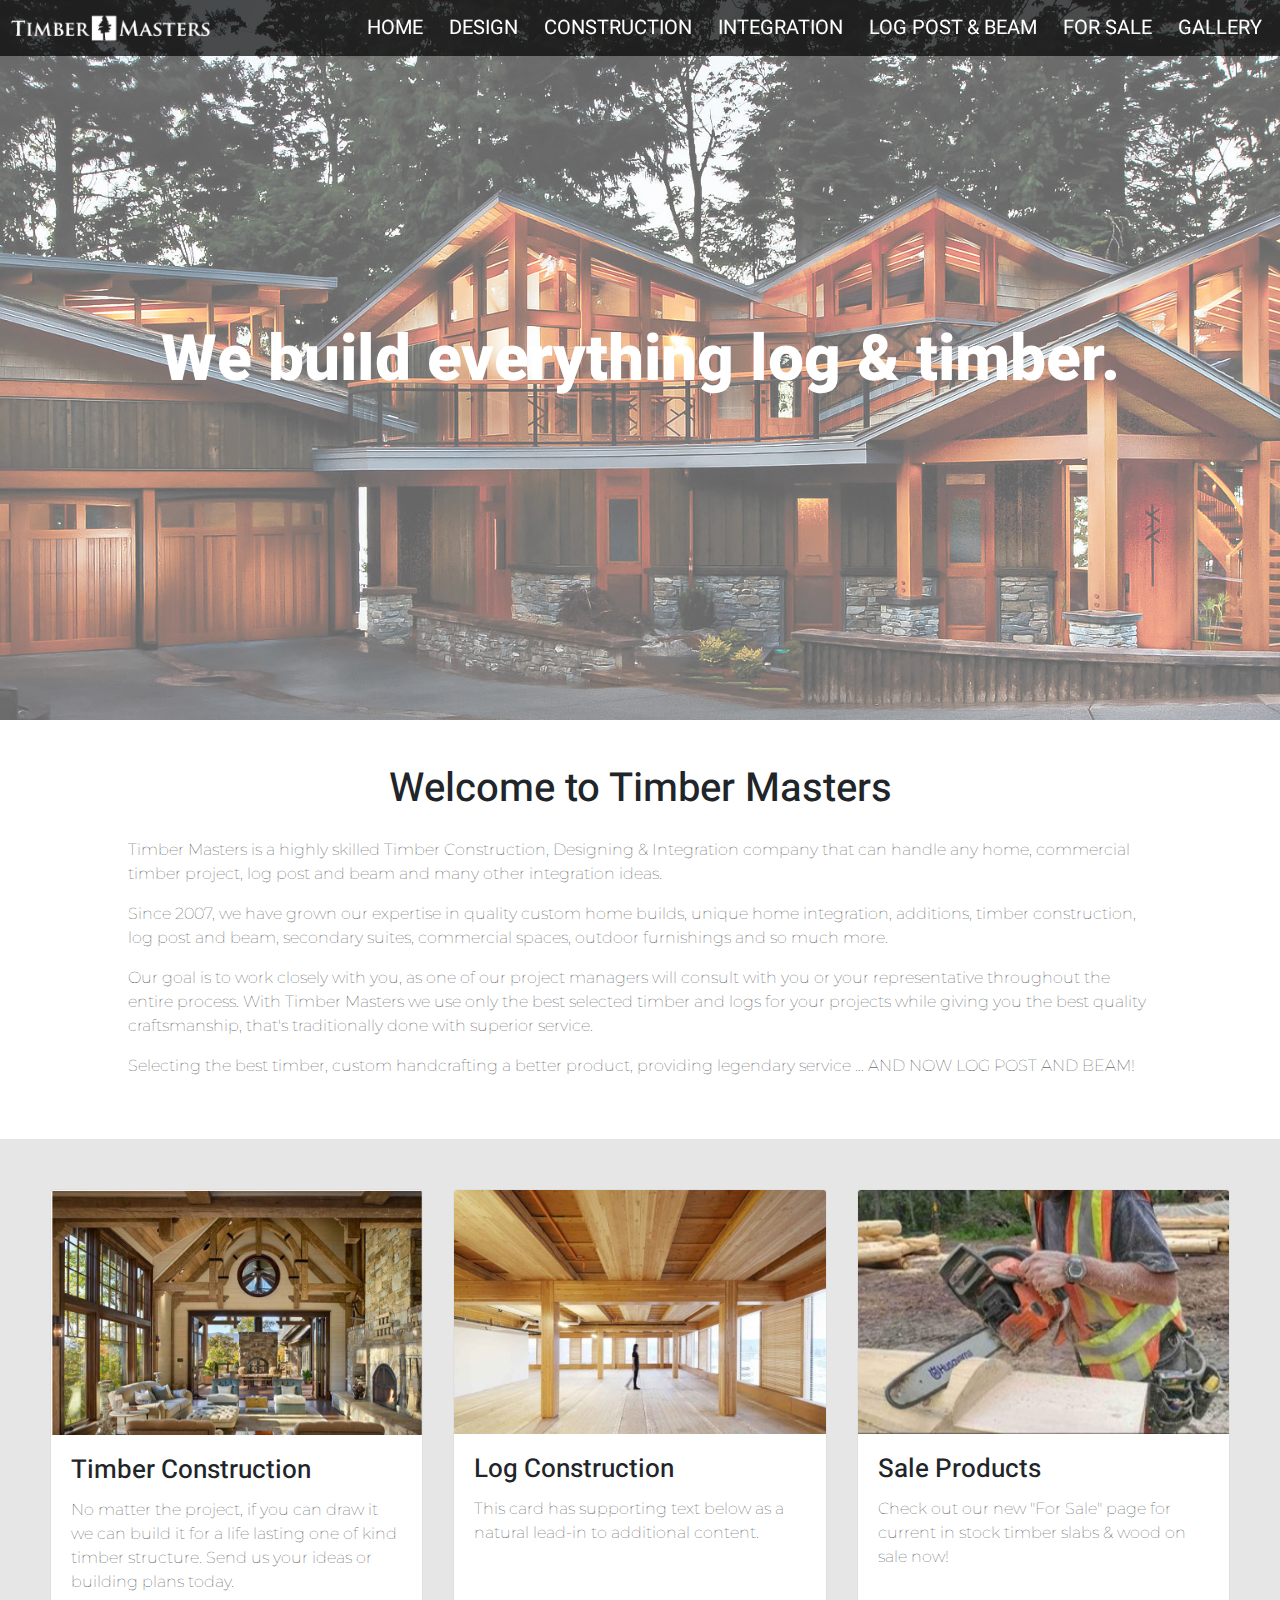
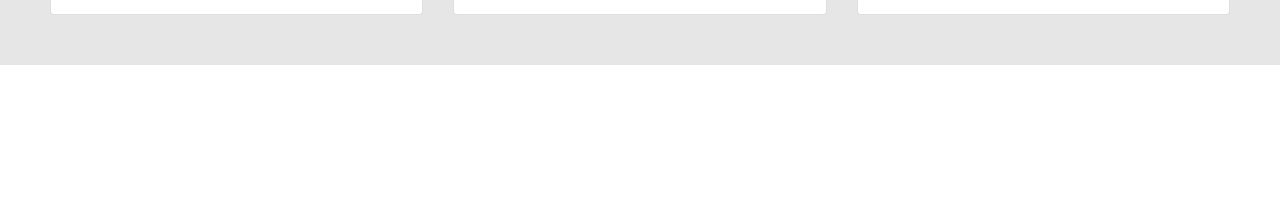
<file: index.html>
<!DOCTYPE html>
<html lang="en">
  <head>

    <title>Timber Masters</title>

    <!-- required meta tags -->
    <meta charset="utf-8">
    <meta name="viewport" content="width=device-width, initial-scale=1, shrink-to-fit=no">

    <!-- Bootstrap CSS -->
    <link rel="stylesheet" href="https://maxcdn.bootstrapcdn.com/bootstrap/4.0.0/css/bootstrap.min.css" integrity="sha384-Gn5384xqQ1aoWXA+058RXPxPg6fy4IWvTNh0E263XmFcJlSAwiGgFAW/dAiS6JXm" crossorigin="anonymous">

    <!-- Fonts -->
    <link href="https://fonts.googleapis.com/css?family=Heebo:100|Montserrat" rel="stylesheet">

    <!-- Font Awesome Icons -->
    <link rel="stylesheet" href="https://cdnjs.cloudflare.com/ajax/libs/font-awesome/4.7.0/css/font-awesome.min.css">

    <!-- Optional Scripts -->
    <script src="https://code.jquery.com/jquery-3.2.1.slim.min.js" integrity="sha384-KJ3o2DKtIkvYIK3UENzmM7KCkRr/rE9/Qpg6aAZGJwFDMVNA/GpGFF93hXpG5KkN" crossorigin="anonymous"></script>
    <script src="https://cdnjs.cloudflare.com/ajax/libs/popper.js/1.12.9/umd/popper.min.js" integrity="sha384-ApNbgh9B+Y1QKtv3Rn7W3mgPxhU9K/ScQsAP7hUibX39j7fakFPskvXusvfa0b4Q" crossorigin="anonymous"></script>
    <script src="https://maxcdn.bootstrapcdn.com/bootstrap/4.0.0/js/bootstrap.min.js" integrity="sha384-JZR6Spejh4U02d8jOt6vLEHfe/JQGiRRSQQxSfFWpi1MquVdAyjUar5+76PVCmYl" crossorigin="anonymous"></script>

    <style>

    body {
      height: 200vh;
    }

    p {
      font-family: 'Montserrat';
      font-weight:10;
    }

    h1 {
      font-family: "Heebo";
      text-align: center;
      margin-bottom: 25px;
    }

    .navbar {
      background-color: rgba(0,0,0,0.7);
      padding-top: 0px;
      padding-bottom: 0px;
      font-size: 30px;
      font-family: 'Heebo', sans-serif;
      padding:5px 10px 5px 10px;
    }

    .navbar a:hover {
      color: rgb(240,240,240);
      text-decoration: none;
    }

    .navbar-nav a:hover {
      color:rgb(240,240,240) !important;
    }

    .nav-item {
      margin-left: 10px;
      color:white !important;
    }

    #navItems {
      color:white;
    }

    #myNavbar {
      font-size: 20px;
    }

    .logo {
        height: 30px;
    }


    .bgDiv {
        position: relative;
        z-index: 1;
        height:80vh;
    }

    .bgDiv .bg {
        position: absolute;
        z-index: -1;
        top: 0;
        bottom: 0;
        left: 0;
        right: 0;
        background: url("bgpic.jpg") center center;
        opacity: .6 ;
        width: 100%;
        height: 100%;


        background-attachment: fixed;
        background-position: center;
        background-repeat: no-repeat;
        background-size: cover;
    }

    .bgText {
      font-size: 5vmax;
      color:rgb(255,255,255);
      font-family: "Heebo";
      margin-right: 20px;
      margin-left: 20px;
      font-weight: 800;
    }

    .navbar-toggler {
      background-color: white;
    }

    .b1 {
      padding: 5vh 10vw 5vh 10vw;
    }

    .card-deck {
      padding-left: 50px;
      padding-right:50px;
      padding-bottom: 50px;
    }

    .card-title {
      font-family: "Heebo";
      font-size:26px;
    }

    .card-area {
      padding-top: 50px;
      background-color: rgb(230,230,230);
    }

    </style>

  </head>

  <body>

    <nav class="navbar navbar-expand-xl navbar-light fixed-top">

      <img class = "logo" src="TMLogo.jpg">

      <button class="navbar-toggler" type="button" data-toggle="collapse" data-target="#myNavbar">
      <span class="navbar-toggler-icon"></span>
      </button>

      <div class="collapse navbar-collapse" id="myNavbar">
        <div class="navbar-nav ml-auto" id="navItems">
          <a class="nav-item nav-link" href="#aboutme">HOME</a>
          <a class="nav-item nav-link" href="#portfolio">DESIGN</a>
          <a class="nav-item nav-link" href="#contact">CONSTRUCTION</a>
          <a class="nav-item nav-link" href="#aboutme">INTEGRATION</a>
          <a class="nav-item nav-link" href="#portfolio">LOG POST & BEAM</a>
          <a class="nav-item nav-link" href="#contact">FOR SALE</a>
          <a class="nav-item nav-link" href="#contact">GALLERY</a>
        </div>
      </div>
    </nav>

    <div class="container-fluid navbarBg">
    </div>

    <div class="bgDiv d-flex align-items-center justify-content-center text-center">
      <div class="bg"></div>
      <div class="bgText">
        We build everything log & timber. 
      </div>
    </div>

    <div class="b1">

      <h1>
        Welcome to Timber Masters
      </h1>


      <p>
        Timber Masters is a highly skilled Timber Construction, Designing & Integration company that can handle any home, commercial timber project, log post and beam and many other integration ideas.
      </p>
      <p>
        Since 2007, we have grown our expertise in quality custom home builds, unique home integration, additions, timber construction, log post and beam, secondary suites, commercial spaces, outdoor furnishings and so much more.
      </p>
      <p>
        Our goal is to work closely with you, as one of our project managers will consult with you or your representative throughout the entire process. With Timber Masters we use only the best selected timber and logs for your projects while giving you the best quality craftsmanship, that's traditionally done with superior service.
      </p>
      <p>
        Selecting the best timber, custom handcrafting a better product, providing legendary service ... AND NOW LOG POST AND BEAM!
      </p>
    </div>


    <div class = "card-area">
      <div class="card-deck">
        <div class="card">
          <img class="card-img-top" src="timcons.png" alt="Card image cap">
          <div class="card-body">
            <h5 class="card-title">Timber Construction</h5>
            <p class="card-text">No matter the project, if you can draw it we can build it for a life lasting one of kind timber structure. Send us your ideas or building plans today.</p>
          </div>
        </div>
        <div class="card">
          <img class="card-img-top" src="logcons.jpg" alt="Card image cap">
          <div class="card-body">
            <h5 class="card-title">Log Construction</h5>
            <p class="card-text">This card has supporting text below as a natural lead-in to additional content.</p>
          </div>
        </div>
        <div class="card">
          <img class="card-img-top" src="sale.jpg" alt="Card image cap">
          <div class="card-body">
            <h5 class="card-title">Sale Products</h5>
            <p class="card-text">
              Check out our new "For Sale" page for current in stock timber slabs & wood on sale now!</p>
          </div>
        </div>
      </div>
    </div>

  </body>
</html>
</file>
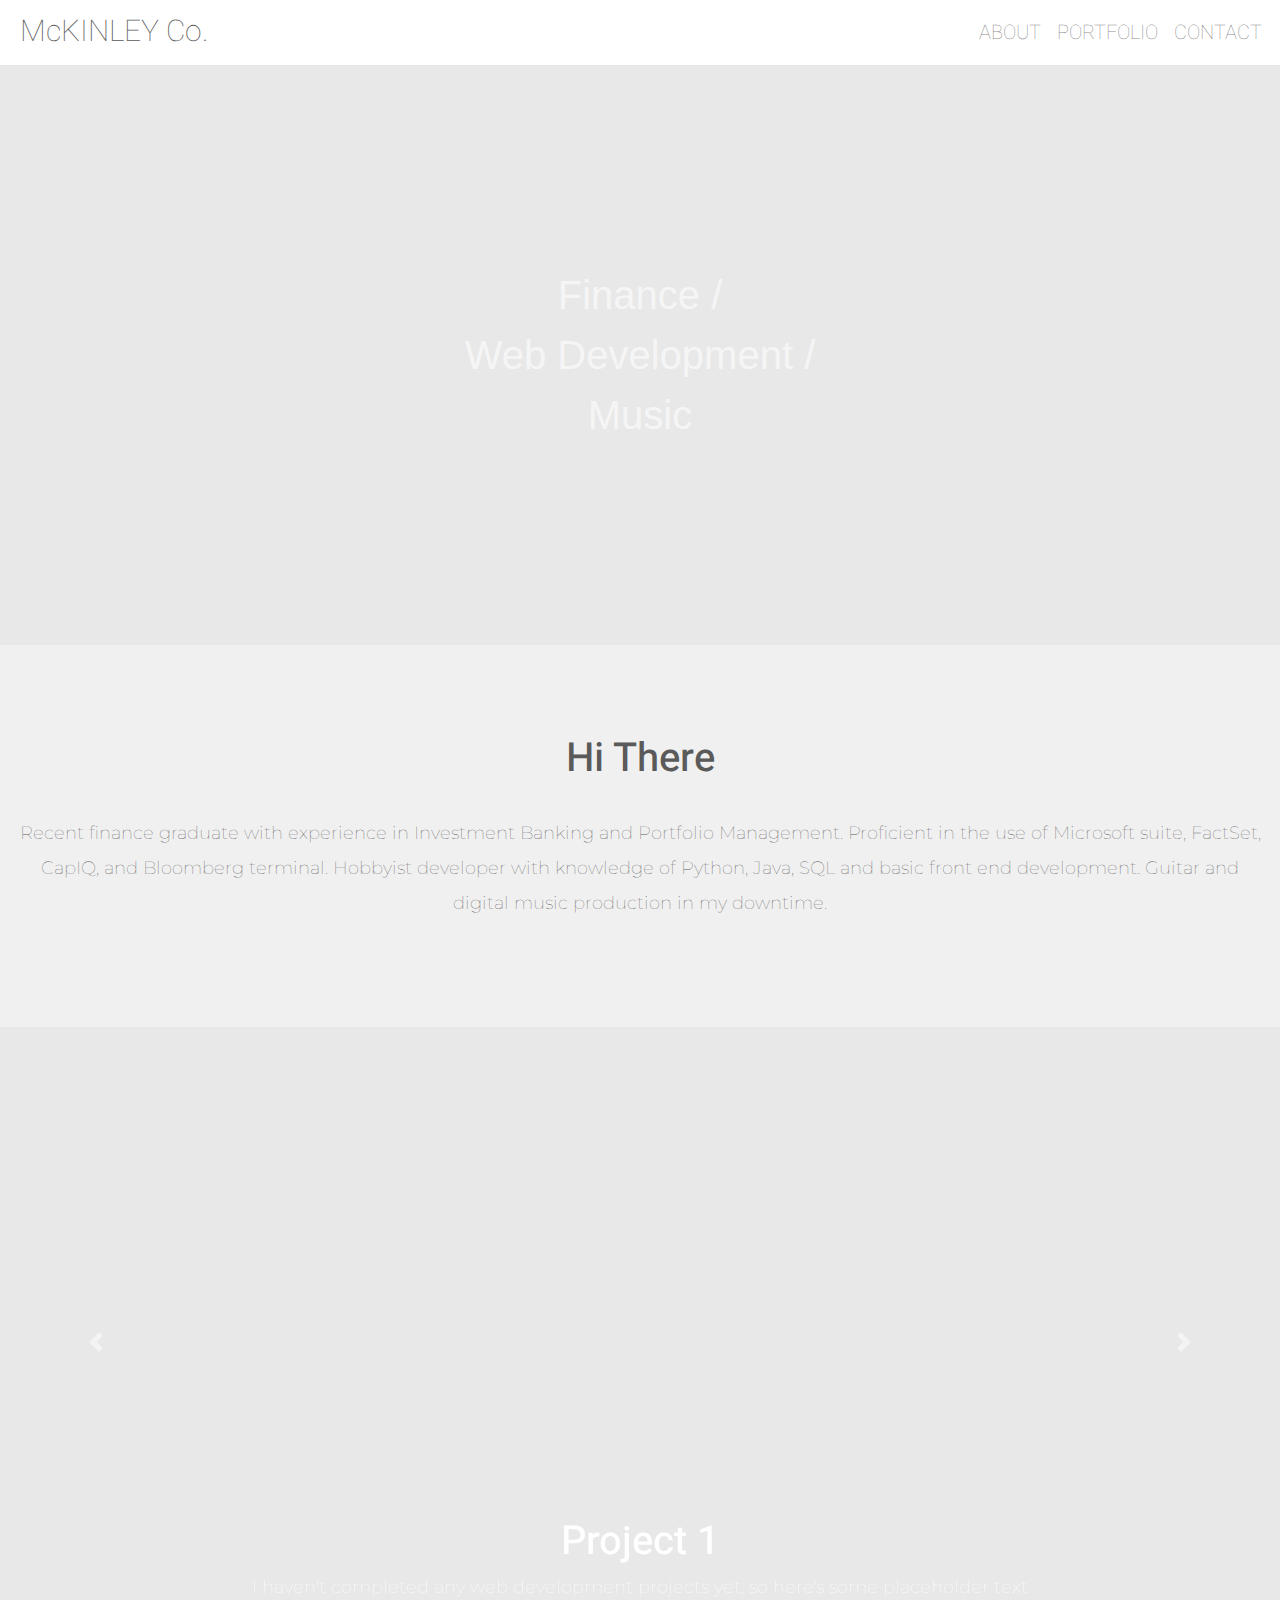
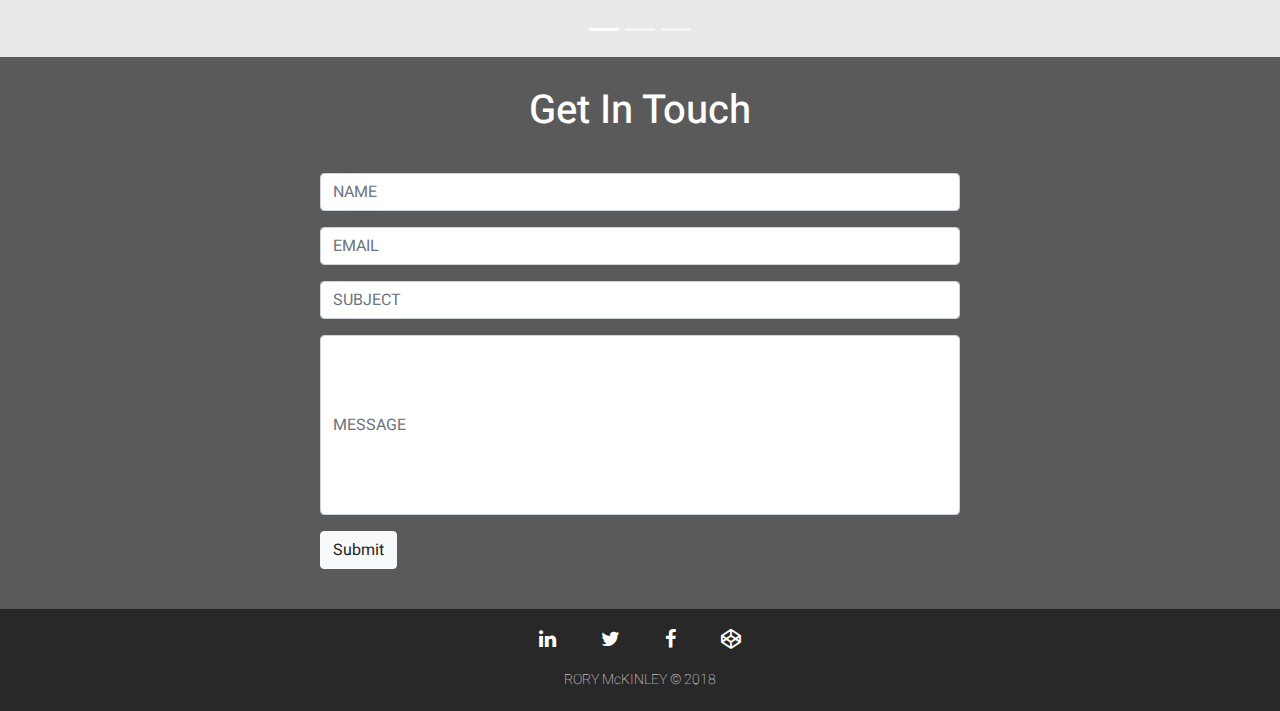
<file: Rory.html>
<!DOCTYPE html>
<html lang="en">
  <head>

    <title>Rory McKinley</title>

    <!-- required meta tags -->
    <meta charset="utf-8">
    <meta name="viewport" content="width=device-width, initial-scale=1, shrink-to-fit=no">

    <!-- Bootstrap CSS -->
    <link rel="stylesheet" href="https://maxcdn.bootstrapcdn.com/bootstrap/4.0.0/css/bootstrap.min.css" integrity="sha384-Gn5384xqQ1aoWXA+058RXPxPg6fy4IWvTNh0E263XmFcJlSAwiGgFAW/dAiS6JXm" crossorigin="anonymous">

    <!-- Fonts -->
    <link href="https://fonts.googleapis.com/css?family=Heebo:100|Montserrat" rel="stylesheet">

    <!-- Font Awesome Icons -->
    <link rel="stylesheet" href="https://cdnjs.cloudflare.com/ajax/libs/font-awesome/4.7.0/css/font-awesome.min.css">

    <!-- Optional Scripts -->
    <script src="https://code.jquery.com/jquery-3.2.1.slim.min.js" integrity="sha384-KJ3o2DKtIkvYIK3UENzmM7KCkRr/rE9/Qpg6aAZGJwFDMVNA/GpGFF93hXpG5KkN" crossorigin="anonymous"></script>
    <script src="https://cdnjs.cloudflare.com/ajax/libs/popper.js/1.12.9/umd/popper.min.js" integrity="sha384-ApNbgh9B+Y1QKtv3Rn7W3mgPxhU9K/ScQsAP7hUibX39j7fakFPskvXusvfa0b4Q" crossorigin="anonymous"></script>
    <script src="https://maxcdn.bootstrapcdn.com/bootstrap/4.0.0/js/bootstrap.min.js" integrity="sha384-JZR6Spejh4U02d8jOt6vLEHfe/JQGiRRSQQxSfFWpi1MquVdAyjUar5+76PVCmYl" crossorigin="anonymous"></script>

    <style>

    body {
      background-color: rgb(232,232,232);
      color: rgb(90,90,90);
      font-weight: lighter;
    }

    a {
      color: rgb(90,90,90);
    }

    p {
      font-size: 18px;
      font-family: 'Montserrat', sans-serif;
    }

    h3 {
      font-family: Heebo, sans-serif;
      color: white;
      font-size: 40px;
    }

    h4 {
      font-family: Heebo, sans-serif;
      font-size: 40px;
    }

    h5 {
      font-family: Heebo, sans-serif;
      font-size: 40px;
    }

    form {
      padding: 30px 0px 30px 0px;
      width: 80vw;
    }

    .bg1 {
      background-color: rgb(220,220,220);
      margin-top: -5px;
    }

    .bg2 {
      background-color: rgb(240,240,240);
    }

    .bg3 {
      background-color: white;
    }

    .bg4 {
      background-color: rgb(90,90,90);
      color: white;
    }

    .bgFooter {
      background-color: rgb(40,40,40);
      color: white;
      font-family: "Montserrat";
      font-size: 20px;
      padding-top: 15px;
      padding-bottom: 5px;
    }

    .bgPic {
      background-image: url("https://i.imgur.com/sDloVeH.jpg");
      opacity: 0.6;
      margin-top: 65px;

      background-attachment: fixed;
      background-position: center;
      background-repeat: no-repeat;
      background-size: cover;
    }

    .navbar {
      background-color: rgb(255,255,255);
      padding-top: 0px;
      padding-bottom: 0px;
      font-size: 30px;
      font-family: 'Heebo', sans-serif;
      padding:5px 10px 5px 10px;
    }

    .navbar a:hover {
      color: rgb(240,240,240);
      text-decoration: none;
    }

    .navbar-nav a:hover {
      color:rgb(240,240,240) !important;
    }

    .fa {
      color: white;
      padding-left: 20px;
      padding-right: 20px;
    }

    .fa:hover {
      color:rgb(100,100,100);
      text-decoration: none;
    }

    .carousel-inner,.carousel,.carousel-item,.container,.fill {
      height:100%;
      width:100%;
      background-position:center center;
      padding:0;
    } 

    #myNavbar {
      font-size: 20px;
    }

    #contact {
      padding:30px 0px 10px 0px;
    }

    #captionText {
      font-size: 18px;
    }

    .form-group {
        font-family: Heebo, sans-serif;
        width: 50vw;
        margin-left: 25vw;
      }

    #formBtn {
        margin-left: 25vw;
      }

    @media(max-width: 576px) {

      .form-group {
        font-family: Heebo, sans-serif;
        width: 85vw;
        margin-left: 5vw;
        margin-right: 5vw;
      }

      #formBtn {
        margin-left: 5vw;
      }
    }

    </style>

  </head>

  <body>

    <nav class="navbar navbar-expand-sm navbar-light fixed-top">

      <a class="navbar" href="#">McKINLEY Co.</a>
      <button class="navbar-toggler" type="button" data-toggle="collapse" data-target="#myNavbar">
      <span class="navbar-toggler-icon"></span>
      </button>

      <div class="collapse navbar-collapse" id="myNavbar">
        <div class="navbar-nav ml-auto">
          <a class="nav-item nav-link" href="#aboutme">ABOUT</a>
          <a class="nav-item nav-link" href="#portfolio">PORTFOLIO</a>
          <a class="nav-item nav-link" href="#contact">CONTACT</a>
        </div>
      </div>
    </nav>

    <!-- Container 1 -->
    <div class="container-fluid bgPic">
        <div class="text-center" style="color: white;font-size: 40px; padding-top: 200px; padding-bottom: 200px;">Finance /<br>Web Development /<br>Music</div>
      </div>
    </div>


    <section id="aboutme">
      <!-- Container 2 -->
      <div class="container-fluid bg2 text-center" style="padding-top: 10vh; padding-bottom: 10vh;">
        <h4>Hi There</h4>
        <p style="padding-top: 2%; line-height: 35px;">Recent finance graduate with experience in Investment Banking and Portfolio Management. Proficient in the use of Microsoft suite, FactSet, CapIQ, and Bloomberg terminal. Hobbyist developer with knowledge of Python, Java, SQL and basic front end development. Guitar and digital music production in my downtime.</p>
      </div>
    </section>

    <!-- Container 3 -->

    <section id="portfolio">
      <div id="carouselExampleIndicators" class="carousel slide" data-ride="carousel" data-interval="5000">
        <ol class="carousel-indicators">
          <li data-target="#carouselExampleIndicators" data-slide-to="0" class="active"></li>
          <li data-target="#carouselExampleIndicators" data-slide-to="1"></li>
          <li data-target="#carouselExampleIndicators" data-slide-to="2"></li>
        </ol>

        <div class="carousel-inner  container-fluid" style="height:70vh;">

          <div class="carousel-item active" style="height:70vh; background-image: url(https://i.pinimg.com/originals/aa/cd/a5/aacda527d560d85fddccedd4753f67cf.jpg); background-size: cover;">
            <div class="carousel-caption d-none d-sm-block">
              <h5>Project 1</h5>
              <p id="captionText">I haven't completed any web development projects yet, so here's some placeholder text</p>
            </div> 
          </div>

          <div class="carousel-item" style="height: 70vh; background-image: url(https://wallpaperscraft.com/image/forest_trees_dark_top_view_116007_1920x1080.jpg); background-size: cover;">
            <div class="carousel-caption d-none d-sm-block">
              <h5>Project 2</h5>
              <p id="captionText">I haven't completed any web development projects yet, so here's some placeholder text</p>
            </div> 
          </div>

          <div class="carousel-item" style="height: 70vh; background-image: url(http://papers.co/wallpaper/papers.co-vi03-stone-sea-nature-dark-pattern-25-wallpaper.jpg); background-size: cover;">
            <div class="carousel-caption d-none d-sm-block">
              <h5>Project 3</h5>
              <p id="captionText">I haven't completed any web development projects yet, so here's some placeholder text</p>
            </div> 
          </div>

        </div>

        <a class="carousel-control-prev" href="#carouselExampleIndicators" role="button" data-slide="prev">
          <span class="carousel-control-prev-icon" aria-hidden="true"></span>
          <span class="sr-only">Previous</span>
        </a>
        <a class="carousel-control-next" href="#carouselExampleIndicators" role="button" data-slide="next">
          <span class="carousel-control-next-icon" aria-hidden="true"></span>
          <span class="sr-only">Next</span>
        </a>
      </div>
    </section>


    <!-- Container 2 -->
    <section id="contact" class="bg4">
      <h4 style="text-align: center;">Get In Touch</h4>
        <div>
          <form>
            <div class="form-group">
              <input type="text" class="form-control" id="name" placeholder="NAME">
            </div>
            <div class="form-group">
              <input type="email" class="form-control" id="email" placeholder="EMAIL">
            </div>
            <div class="form-group">
              <input type="text" class="form-control" id="subject" placeholder="SUBJECT">
            </div>
            <div class="form-group">
              <input type="text" class="form-control" id="message" placeholder="MESSAGE" style="height:20vh;">
            </div>
            <button type="submit" class="btn btn-light justify-content-center" style="font-family: Heebo, sans-serif;" id="formBtn">Submit</button>
          </form>
        </div>
    </section>

    <!-- Container 2 -->
    <footer class="container-fluid bgFooter text-center">
      <a href="https://www.youtube.com/watch?v=dQw4w9WgXcQ" class="fa fa-linkedin"></a>
      <a href="https://www.youtube.com/watch?v=dQw4w9WgXcQ" class="fa fa-twitter"></a>
      <a href="https://www.youtube.com/watch?v=dQw4w9WgXcQ" class="fa fa-facebook"></a>
      <a href="https://www.youtube.com/watch?v=dQw4w9WgXcQ" class="fa fa-codepen"></a>
      <p style="margin-top:15px; font-family: Heebo; font-size: 14px;">RORY McKINLEY © 2018</p>
    </footer>

  </body>
</html>
</file>
